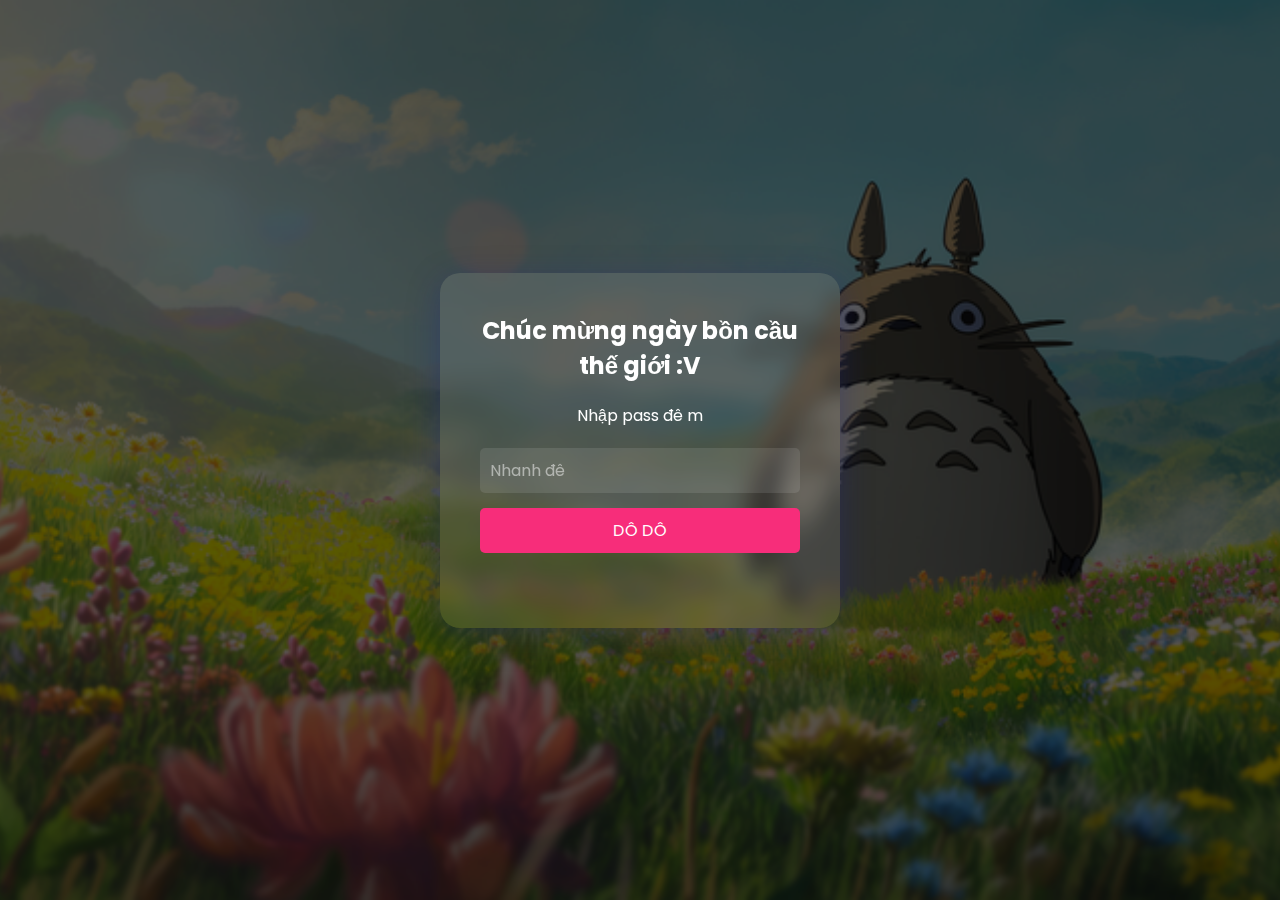
<file: index.html>
<!DOCTYPE html>
<html lang="vi">
<head>
    <meta charset="UTF-8">
    <meta name="viewport" content="width=device-width, initial-scale=1.0">
    <title>19/11 vui vẻ nha thằng lol</title>
    <link rel="stylesheet" href="index-style.css">
</head>
<body>
    <div class="container">
        <div class="card">
            <h1>Chúc mừng ngày bồn cầu thế giới :V</h1>
            <p>Nhập pass đê m</p>
            
            <div id="passwordForm">
                <input type="password" id="passwordInput" placeholder="Nhanh đê">
                <button onclick="checkPassword()">DÔ DÔ</button>
                <p id="errorMessage" class="error"></p>
            </div>
            
            <div id="protectedContent" style="display: none;">
                <div class="alert">
                    <h2>Vào được rồi này</h2>
                    <p>Vào mà xem điii!.</p>
                </div>
                <div class="content">
                    <h2>Nội dung bí mật</h2>
                    <p>Đây là nội dung bí mật mà chỉ những người có mật khẩu mới có thể xem. Bạn có thể thêm bất kỳ thông tin quan trọng nào ở đây.</p>
                </div>
                <button onclick="lockContent()">Khóa lại</button>
            </div>
        </div>
    </div>
    <script>
   const correctPassword = 'anhcute'; // In a real app, this would be securely stored on the server

   function checkPassword() {
       const passwordInput = document.getElementById('passwordInput');
       const errorMessage = document.getElementById('errorMessage');
       const passwordForm = document.getElementById('passwordForm');
       const protectedContent = document.getElementById('protectedContent');

       if (passwordInput.value === correctPassword) {
           window.location.href = "1911-1.html"; // Thay đổi "newPage.html" thành trang bạn muốn chuyển đến
       } else {
           errorMessage.textContent = 'Sai rồi, lại đi m.';
       }
   }

   function lockContent() {
       const passwordForm = document.getElementById('passwordForm');
       const protectedContent = document.getElementById('protectedContent');
       const passwordInput = document.getElementById('passwordInput');

       passwordForm.style.display = 'block';
       protectedContent.style.display = 'none';
       passwordInput.value = '';
   }

   // Add event listener for Enter key on password input
   document.getElementById('passwordInput').addEventListener('keyup', function(event) {
       if (event.key === 'Enter') {
           checkPassword();
       }
   });
   </script>
</body>
</html>
</file>
<file: index-style.css>
@import url('https://fonts.googleapis.com/css2?family=Poppins:ital,wght@0,300;0,400;0,500;1,500&display=swap');

* {
    margin: 0;
    padding: 0;
    box-sizing: border-box;
    font-family: "Poppins", sans-serif;
}

body, html {
    height: 100%;
    width: 100%;
    overflow: hidden;
}

body {
    display: flex;
    justify-content: center;
    align-items: center;
    color: #fff;
    position: relative;
}

body::before {
    content: "";
    position: fixed;
    top: 0;
    left: 0;
    width: 100%;
    height: 100%;
    background-image: url('hinh_nen_may_tinh_cute_hinh_3_95a7b6b09b.png');
    background-size: cover;
    background-position: center;
    background-repeat: no-repeat;
    filter: brightness(0.7);
    z-index: -2;
}

body::after {
    content: "";
    position: fixed;
    top: 0;
    left: 0;
    width: 100%;
    height: 100%;
    background-color: rgba(0, 0, 0, 0.5);
    z-index: -1;
}

.container {
    width: 100%;
    max-width: 400px;
    position: relative;
    z-index: 1;
}

.card {
    background: rgba(255, 255, 255, 0.1);
    border-radius: 20px;
    padding: 40px;
    backdrop-filter: blur(10px);
    box-shadow: 0 8px 32px 0 rgba(31, 38, 135, 0.37);
}

h1 {
    font-size: 24px;
    margin-bottom: 20px;
    text-align: center;
}

p {
    font-size: 16px;
    margin-bottom: 20px;
    text-align: center;
}

#passwordForm {
    display: flex;
    flex-direction: column;
    gap: 15px;
}

input[type="password"] {
    width: 100%;
    padding: 10px;
    border: none;
    border-radius: 5px;
    background: rgba(255, 255, 255, 0.1);
    color: #fff;
    font-size: 16px;
}

input[type="password"]::placeholder {
    color: rgba(255, 255, 255, 0.5);
}

button {
    width: 100%;
    padding: 10px;
    border: none;
    border-radius: 5px;
    background: #f72d7a;
    color: #fff;
    font-size: 16px;
    cursor: pointer;
    transition: background 0.3s ease;
}

button:hover {
    background: #d81b63;
}

.error {
    color: #ff6b6b;
    font-size: 14px;
    text-align: center;
}

#protectedContent {
    margin-top: 20px;
}

.alert {
    background: rgba(0, 255, 0, 0.1);
    border-radius: 5px;
    padding: 15px;
    margin-bottom: 20px;
}

.alert h2 {
    font-size: 18px;
    margin-bottom: 10px;
}

.content {
    background: rgba(255, 255, 255, 0.1);
    border-radius: 5px;
    padding: 15px;
    margin-bottom: 20px;
}

.content h2 {
    font-size: 18px;
    margin-bottom: 10px;
}

@media (max-width: 480px) {
    .container {
        padding: 20px;
    }

    .card {
        padding: 20px;
    }

    h1 {
        font-size: 20px;
    }

    p {
        font-size: 14px;
    }
}
</file>
